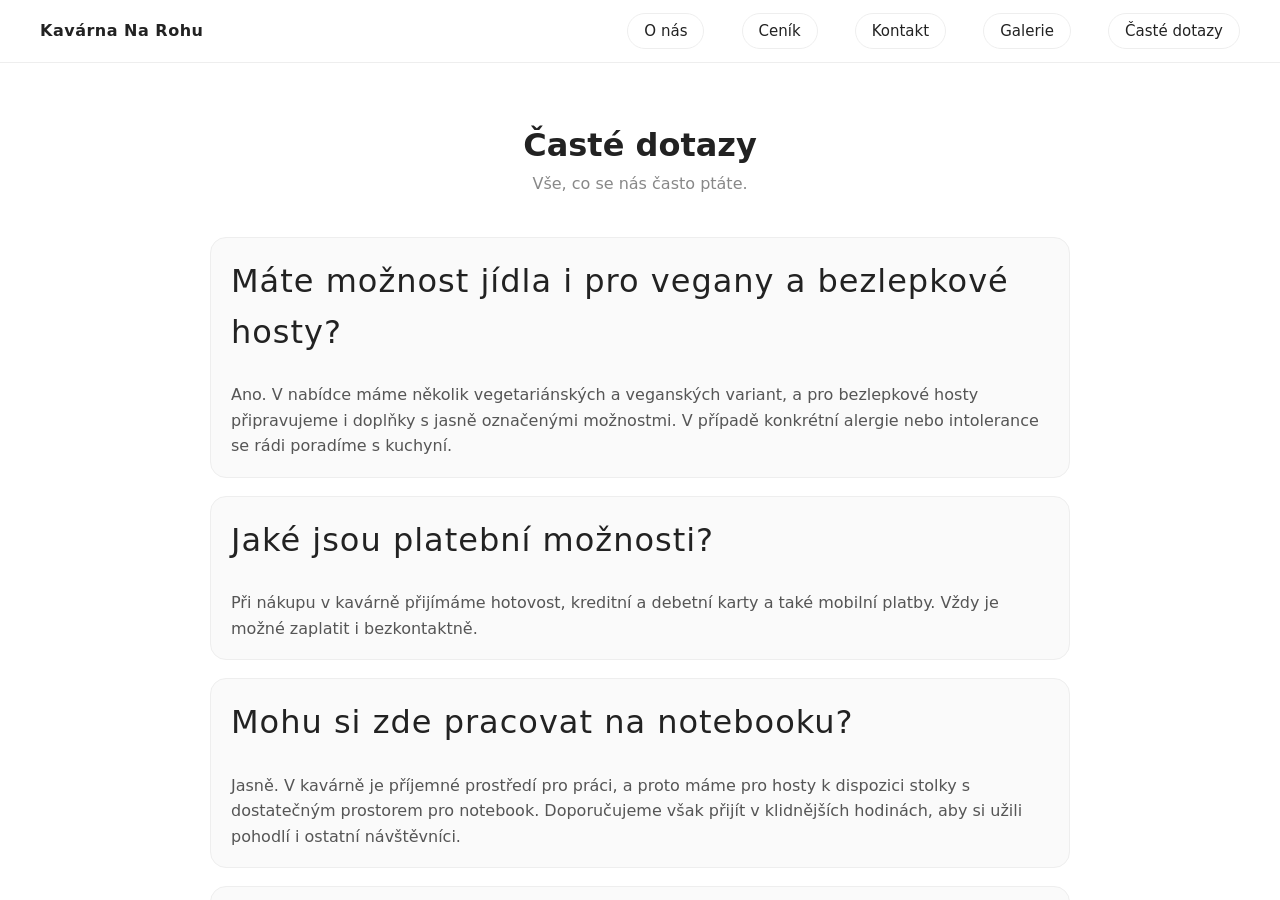
<file: dotazy.html>
<!DOCTYPE html>
<html lang="cs">
<head>
  <meta charset="utf-8">
  <meta name="viewport" content="width=device-width, initial-scale=1.0">
  <title>Časté dotazy – Kavárna Na Rohu</title>
  <link rel="stylesheet" href="style.css">
</head>
<body>

  <nav class="topbar">
    <a class="logo" href="index.html">Kavárna Na Rohu</a>
    <div class="menu">
      <a href="index.html#onas">O nás</a>
      <a href="index.html#cenik">Ceník</a>
      <a href="index.html#kontakt">Kontakt</a>
      <a href="galerie.html">Galerie</a>
      <a href="dotazy.html">Časté dotazy</a>
    </div>
  </nav>

  <main class="faq-page">
    <h1>Časté dotazy</h1>
    <p class="faq-subtitle">Vše, co se nás často ptáte.</p>

  <div class="faq-list">
      <section class="faq-item">
        <h2>Máte možnost jídla i pro vegany a bezlepkové hosty?</h2>
        <p>Ano. V nabídce máme několik vegetariánských a veganských variant, a pro bezlepkové hosty připravujeme i doplňky s jasně označenými možnostmi. V případě konkrétní alergie nebo intolerance se rádi poradíme s kuchyní.</p>
      </section>

      <section class="faq-item">
        <h2>Jaké jsou platební možnosti?</h2>
        <p>Při nákupu v kavárně přijímáme hotovost, kreditní a debetní karty a také mobilní platby. Vždy je možné zaplatit i bezkontaktně.</p>
      </section>

      <section class="faq-item">
        <h2>Mohu si zde pracovat na notebooku?</h2>
        <p>Jasně. V kavárně je příjemné prostředí pro práci, a proto máme pro hosty k dispozici stolky s dostatečným prostorem pro notebook. Doporučujeme však přijít v klidnějších hodinách, aby si užili pohodlí i ostatní návštěvníci.</p>
      </section>

      <section class="faq-item">
        <h2>Jak probíhá objednání v kavárně?</h2>
        <p>Postup je jednoduchý:</p>
        <ol>
          <li>Vyberte si z nabídky kávu nebo jídlo.</li>
          <li>Objednejte si na pultu nebo u stánku.</li>
          <li>Počkejte na vyzvednutí a pak si užijte čas v kavárně.</li>
        </ol>
      </section>

      <section class="faq-item">
        <h2>Jsou děti vítány?</h2>
        <p>Ano, dětem jsme rádi otevřeni. Nabízíme dětský nápoj Babyccino a u některých stolů je i prostor pro klidné posezení s dětmi. Pokud přijdete s kočárkem, klidně se po něm v kavárně pohybujte, abychom vám vyšli vstříc.</p>
      </section>

      <section class="faq-item">
        <h2>Máte i bezkofeinové nebo nealkoholické alternativy?</h2>
        <p>Ano, kromě klasické kávy nabízíme i bezkofeinové varianty, léčivé a bylinkové čaje, nealkoholické nápoje a domácí limonády. Na výběr máme i možnosti vhodné pro děti i hosty, kteří preferují neobsahující kafe.</p>
      </section>
    </div>

    <section class="faq-prices" aria-labelledby="faq-prices-title">
      <h2 id="faq-prices-title">Ceník kávy</h2>
      <div class="faq-price-table-wrap">
        <table class="faq-price-table">
          <thead>
            <tr>
              <th scope="col">Kategorie</th>
              <th scope="col">Nápoj</th>
              <th scope="col">Cena</th>
            </tr>
          </thead>
          <tbody>
            <tr><td>Káva</td><td>Espresso / Ristretto</td><td>55 Kč</td></tr>
            <tr><td>Káva</td><td>Espresso doppio</td><td>65 Kč</td></tr>
            <tr><td>Káva</td><td>Caffè lungo</td><td>60 Kč</td></tr>
            <tr><td>Káva</td><td>Cappuccino</td><td>75 Kč</td></tr>
            <tr><td>Káva</td><td>Flat white</td><td>80 Kč</td></tr>
            <tr><td>Káva</td><td>Caffè latte</td><td>80 Kč</td></tr>
            <tr><td>Káva</td><td>Babyccino</td><td>35 Kč</td></tr>
            <tr><td>Speciální kávy</td><td>Marocchino</td><td>85 Kč</td></tr>
            <tr><td>Speciální kávy</td><td>Bicerin</td><td>95 Kč</td></tr>
            <tr><td>Speciální kávy</td><td>Affogato</td><td>90 Kč</td></tr>
            <tr><td>Speciální kávy</td><td>Caffè corretto</td><td>95 Kč</td></tr>
            <tr><td>Speciální kávy</td><td>Vídeňská káva</td><td>85 Kč</td></tr>
            <tr><td>Speciální kávy</td><td>Alžírská káva</td><td>95 Kč</td></tr>
            <tr><td>Speciální kávy</td><td>Turecká káva</td><td>65 Kč</td></tr>
          </tbody>
        </table>
      </div>
    </section>

    <img class="faq-banner" src="gallery/caste-dotazy.png" alt="Časté dotazy">

    <footer class="footer">
      <p>&copy; 2026 Kavárna Na Rohu · Slezská 1009/50, Praha 2 – Vinohrady</p>
    </footer>
  </main>

</body>
</html>
</file>
<file: style.css>
* {
  margin: 0;
  padding: 0;
  box-sizing: border-box;
}

html {
  scroll-behavior: smooth;
}

body {
  font-family: system-ui, -apple-system, BlinkMacSystemFont, 'Segoe UI', Roboto, Oxygen, Ubuntu, Cantarell, 'Open Sans', 'Helvetica Neue', sans-serif;
  background: #ffffff;
  color: #222222;
  line-height: 1.6;
  overflow: hidden;
}

a {
  color: inherit;
  text-decoration: none;
}

.topbar {
  position: fixed;
  top: 0;
  left: 0;
  width: 100%;
  display: flex;
  justify-content: space-between;
  align-items: center;
  padding: 18px 40px;
  background: rgba(255, 255, 255, 0.9);
  backdrop-filter: blur(8px);
  border-bottom: 1px solid #eeeeee;
  z-index: 100;
}

.logo {
  font-weight: 600;
  letter-spacing: 0.5px;
}

.menu a {
  text-decoration: none;
  color: #222222;
  margin-left: 32px;
  font-size: 15px;
  padding: 8px 16px;
  border: 1px solid #eeeeee;
  border-radius: 20px;
  transition: background 0.3s ease, color 0.3s ease;
}

.menu a:hover {
  background: #222222;
  color: #ffffff;
}

.snap-container {
  height: 100vh;
  overflow-y: scroll;
  scroll-snap-type: y mandatory;
  scroll-behavior: smooth;
  scrollbar-width: none;
}

.snap-container::-webkit-scrollbar {
  display: none;
}

.panel {
  height: 100vh;
  scroll-snap-align: start;
  scroll-snap-stop: always;
  display: flex;
  flex-direction: column;
  justify-content: center;
  align-items: center;
  text-align: center;
  padding: 100px 24px 40px;
}

.hero h1 {
  font-size: clamp(2.5rem, 6vw, 4.5rem);
  font-weight: 300;
  letter-spacing: 2px;
  animation: fadeUp 1s ease both;
}

.hero .subtitle {
  margin-top: 16px;
  font-size: 1.1rem;
  color: #888888;
  animation: fadeUp 1s ease 0.3s both;
}

.daily-offer {
  margin-top: 40px;
  padding: 20px 36px;
  border: 1px solid #eeeeee;
  border-radius: 16px;
  background: #fafafa;
  animation: fadeUp 1s ease 0.6s both;
}

.daily-offer-label {
  font-size: 0.72rem;
  letter-spacing: 2px;
  text-transform: uppercase;
  color: #999999;
}

.daily-offer-name {
  margin-top: 8px;
  font-size: 1.1rem;
  font-weight: 500;
}

.daily-offer-desc {
  margin-top: 4px;
  font-size: 0.85rem;
  color: #888888;
}

.daily-offer-price {
  display: inline-block;
  margin-top: 10px;
  font-weight: 600;
}

h2 {
  font-weight: 300;
  font-size: 2rem;
  letter-spacing: 1px;
  margin-bottom: 24px;
}

.about p,
.section p {
  max-width: 640px;
  color: #555555;
}

@keyframes fadeUp {
  from {
    opacity: 0;
    transform: translateY(40px);
  }
  to {
    opacity: 1;
    transform: translateY(0);
  }
}

.price-list {
  display: grid;
  grid-template-columns: repeat(auto-fit, minmax(300px, 1fr));
  gap: 24px 64px;
  max-width: 900px;
  width: 100%;
  text-align: left;
}

.price-group h3 {
  font-weight: 500;
  font-size: 0.95rem;
  letter-spacing: 2px;
  text-transform: uppercase;
  color: #888888;
  margin-bottom: 18px;
}

.price-group ul {
  list-style: none;
}

.price-item {
  display: flex;
  align-items: baseline;
  gap: 12px;
  margin-bottom: 12px;
}

.item-text {
  display: flex;
  flex-direction: column;
}

.name {
  font-size: 1rem;
  color: #222222;
}

.desc {
  font-size: 0.8rem;
  color: #999999;
}

.dots {
  flex: 1;
  border-bottom: 1px dotted #d5d5d5;
  transform: translateY(-4px);
}

.price {
  font-weight: 600;
  white-space: nowrap;
}

.contact-info {
  display: flex;
  flex-wrap: wrap;
  justify-content: center;
  gap: 24px 64px;
  max-width: 900px;
}

.contact-item strong {
  display: block;
  font-weight: 500;
  font-size: 0.85rem;
  letter-spacing: 2px;
  text-transform: uppercase;
  color: #888888;
  margin-bottom: 8px;
}

.contact-item p {
  color: #222222;
}

.contact-item a:hover {
  text-decoration: underline;
}

.map-wrapper {
  position: relative;
  width: 100%;
  max-width: 760px;
  height: 42vh;
  margin-top: 32px;
  border: 1px solid #eeeeee;
  border-radius: 16px;
  overflow: hidden;
  background: #f7f7f7;
}

#map {
  width: 100%;
  height: 100%;
}

.map-fallback {
  margin-top: 12px;
  font-size: 0.85rem;
  color: #888888;
}

.map-fallback:hover {
  text-decoration: underline;
}

.footer {
  font-size: 0.8rem;
  color: #aaaaaa;
}

#kontakt .footer {
  margin-top: auto;
  padding-top: 24px;
}

.gallery-page .footer {
  margin-top: 48px;
}

.faq-page {
  height: 100vh;
  overflow-y: auto;
  padding: 120px 24px 60px;
  text-align: center;
}

.faq-subtitle {
  color: #888888;
  margin-bottom: 40px;
}

.faq-list {
  max-width: 860px;
  margin: 0 auto;
  display: flex;
  flex-direction: column;
  gap: 18px;
  text-align: left;
}

.faq-item {
  background: #fafafa;
  border: 1px solid #eeeeee;
  border-radius: 16px;
  padding: 18px 20px;
}

.faq-item summary {
  cursor: pointer;
  list-style: none;
  font-weight: 500;
  color: #222222;
}

.faq-item summary::-webkit-details-marker {
  display: none;
}

.faq-item p {
  margin-top: 12px;
  color: #555555;
}

.faq-prices {
  margin: 48px auto 0;
}

.faq-price-table-wrap {
  max-width: 860px;
  margin: 0 auto;
  overflow-x: auto;
}

.faq-price-table {
  width: 100%;
  min-width: 480px;
  border-collapse: collapse;
  text-align: left;
}

.faq-price-table th,
.faq-price-table td {
  padding: 12px 16px;
  border-bottom: 1px solid #eeeeee;
}

.faq-price-table th {
  background: #fafafa;
  font-weight: 600;
}

.faq-price-table th:last-child,
.faq-price-table td:last-child {
  text-align: right;
  white-space: nowrap;
}

.faq-banner {
  display: block;
  width: min(100%, 320px);
  height: auto;
  margin: 48px auto 0;
}

.gallery-page {
  height: 100vh;
  overflow-y: auto;
  padding: 120px 24px 60px;
  text-align: center;
  scrollbar-width: none;
}

.gallery-page::-webkit-scrollbar {
  display: none;
}

.gallery-subtitle {
  color: #888888;
  margin-bottom: 40px;
}

.gallery-grid {
  display: grid;
  grid-template-columns: repeat(auto-fill, minmax(260px, 1fr));
  gap: 24px;
  max-width: 900px;
  margin: 0 auto;
}

.gallery-item {
  position: relative;
  display: block;
  border-radius: 16px;
  overflow: hidden;
  border: 1px solid #eeeeee;
  cursor: zoom-in;
}

.gallery-item img {
  width: 100%;
  height: 220px;
  object-fit: cover;
  display: block;
  transition: transform 0.4s ease;
}

.gallery-item:hover img {
  transform: scale(1.05);
}

.gallery-caption {
  position: absolute;
  left: 0;
  right: 0;
  bottom: 0;
  padding: 24px 14px 10px;
  font-size: 0.85rem;
  color: #ffffff;
  text-align: left;
  background: linear-gradient(transparent, rgba(0, 0, 0, 0.55));
}

.lightbox {
  position: fixed;
  inset: 0;
  background: rgba(0, 0, 0, 0.85);
  display: flex;
  align-items: center;
  justify-content: center;
  z-index: 200;
  overflow: hidden;
  animation: fadeIn 0.25s ease;
}

.lightbox[hidden] {
  display: none;
}

.lightbox img {
  max-width: 90vw;
  max-height: 90vh;
  border-radius: 8px;
  box-shadow: 0 20px 60px rgba(0, 0, 0, 0.5);
  cursor: zoom-in;
  user-select: none;
  touch-action: none;
  transition: transform 0.25s ease;
}

.lightbox.zoomed img {
  cursor: grab;
}

.lightbox.dragging img {
  cursor: grabbing;
  transition: none;
}

.lightbox-close {
  position: absolute;
  top: 20px;
  right: 28px;
  background: none;
  border: 0;
  color: #ffffff;
  font-size: 2.2rem;
  line-height: 1;
  cursor: pointer;
  z-index: 2;
}

.lightbox-prev,
.lightbox-next {
  position: absolute;
  top: 50%;
  transform: translateY(-50%);
  width: 48px;
  height: 48px;
  border: 0;
  border-radius: 50%;
  background: rgba(255, 255, 255, 0.15);
  cursor: pointer;
  transition: background 0.3s ease;
  z-index: 2;
  display: flex;
  align-items: center;
  justify-content: center;
}

.lightbox-prev:hover,
.lightbox-next:hover {
  background: rgba(255, 255, 255, 0.35);
}

.lightbox-prev::before,
.lightbox-next::before {
  content: '';
  width: 14px;
  height: 14px;
  border-top: 3px solid #ffffff;
  border-left: 3px solid #ffffff;
}

.lightbox-prev::before {
  transform: rotate(-45deg);
  margin-left: 5px;
}

.lightbox-next::before {
  transform: rotate(135deg);
  margin-right: 5px;
}

.lightbox-prev {
  left: 20px;
}

.lightbox-next {
  right: 20px;
}

@keyframes fadeIn {
  from { opacity: 0; }
  to { opacity: 1; }
}

@media (max-width: 700px) {
  body {
    overflow: auto;
  }
  .topbar {
    padding: 14px 16px;
  }
  .menu a {
    margin-left: 8px;
    padding: 6px 10px;
    font-size: 13px;
  }
  .snap-container {
    height: auto;
    overflow: visible;
    scroll-snap-type: none;
  }
  .panel {
    height: auto;
    min-height: 100vh;
    scroll-snap-align: none;
    scroll-snap-stop: normal;
  }
  .daily-offer {
    padding: 16px 24px;
  }
  .gallery-page {
    height: auto;
    overflow: visible;
    padding-top: 100px;
  }
  .faq-page {
    height: auto;
    overflow: visible;
    padding-top: 100px;
  }
  .price-list {
    gap: 32px;
  }
  .contact-info {
    gap: 20px;
  }
  .map-wrapper {
    height: 300px;
    margin-top: 24px;
  }
  h2 {
    margin-bottom: 16px;
  }
  .lightbox-prev,
  .lightbox-next {
    width: 40px;
    height: 40px;
  }
  .lightbox-prev::before,
  .lightbox-next::before {
    width: 11px;
    height: 11px;
  }
  .lightbox-prev {
    left: 10px;
  }
  .lightbox-next {
    right: 10px;
  }
}
</file>
